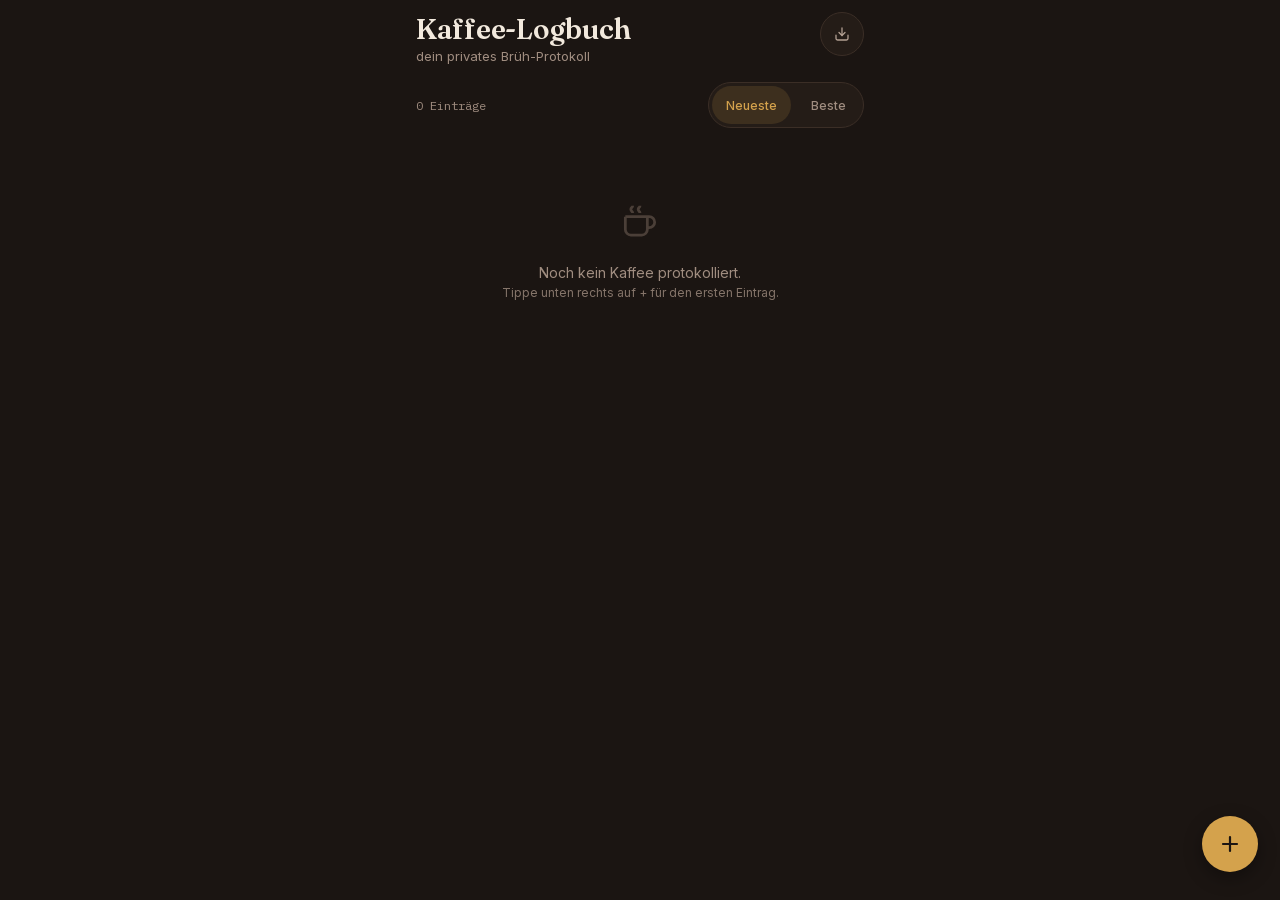
<file: index.html>
<!DOCTYPE html>
<html lang="de">
<head>
<meta charset="UTF-8">
<meta name="viewport" content="width=device-width, initial-scale=1, viewport-fit=cover">
<title>Kaffee-Logbuch</title>
<meta name="apple-mobile-web-app-capable" content="yes">
<!-- Deckende Statusleiste („default“): Bei „black-translucent“ legt iOS ab Version 26 einen
     Unschärfe-Verlauf über den oberen Inhalt. iOS liest die Angabe nur beim Hinzufügen zum
     Home-Bildschirm: Nach einer Änderung muss die App gelöscht und neu hinzugefügt werden. -->
<meta name="apple-mobile-web-app-status-bar-style" content="default">
<meta name="apple-mobile-web-app-title" content="Kaffeebuch">
<meta name="theme-color" content="#1B1512">
<meta http-equiv="Content-Security-Policy" content="default-src 'self'; img-src 'self' blob: data:; object-src 'none'; base-uri 'none'; form-action 'none'">
<link rel="manifest" href="manifest.json">
<link rel="apple-touch-icon" href="apple-touch-icon.png?v=3">
<link rel="stylesheet" href="farben.css">
<link rel="stylesheet" href="stil.css">
</head>
<body>
<div class="oberkante" aria-hidden="true"></div>

<div class="wrap">
  <header class="top">
    <div class="titles">
      <h1>Kaffee-Logbuch</h1>
      <p>dein privates Brüh-Protokoll</p>
    </div>
    <div class="icon-btns">
      <button class="icon-btn" id="btnSettings" aria-label="Sicherung">
        <svg viewBox="0 0 24 24" fill="none" stroke="currentColor" stroke-width="1.7" stroke-linejoin="round" stroke-linecap="round"><path d="M4 13.5v4.25A2.25 2.25 0 0 0 6.25 20h11.5A2.25 2.25 0 0 0 20 17.75V13.5"/><path d="M12 4v10"/><path d="M8 10l4 4 4-4"/></svg>
        <span class="dot" id="backupDot" hidden></span>
      </button>
    </div>
  </header>

  <div class="toolbar">
    <span class="count" id="countLbl">0 Einträge</span>
    <div class="toolbar-rechts">
      <div class="sort">
        <button data-sort="date" class="active">Neueste</button>
        <button data-sort="rating">Beste</button>
      </div>
      <button class="icon-btn" id="btnFilter" aria-label="Filtern">
        <svg viewBox="0 0 24 24" fill="none" stroke="currentColor" stroke-width="1.7" stroke-linecap="round"><path d="M4 8h8M16 8h4M4 16h3M11 16h9"/><circle cx="14" cy="8" r="2"/><circle cx="9" cy="16" r="2"/></svg>
        <span class="zahl" id="filterCount" hidden></span>
      </button>
    </div>
  </div>

  <div class="aktive-filter" id="activeFilters" hidden></div>

  <div class="list" id="list"></div>
</div>

<button class="fab" id="btnAdd" aria-label="Neuen Kaffee eintragen">
  <svg viewBox="0 0 24 24" fill="none" stroke="currentColor" stroke-width="2.2" stroke-linecap="round"><path d="M12 5v14M5 12h14"/></svg>
</button>

<div class="overlay" id="overlay">
  <div class="sheet">
    <div class="sheet-handle"></div>
    <h2 id="sheetTitle">Neuer Kaffee</h2>

    <div class="warn" id="dupWarning" hidden>Für diesen Kaffee bei dieser Rösterei gibt es bereits ein Rezept. Jeder Kaffee kann pro Rösterei nur einmal angelegt werden.</div>

    <div class="field">
      <label for="fName">Kaffee</label>
      <input type="text" id="fName" placeholder="z. B. Ethiopia Guji">
    </div>
    <div class="field">
      <label for="fRoastery">Rösterei</label>
      <input type="text" id="fRoastery" placeholder="z. B. Bonanza">
    </div>

    <div class="field">
      <label>Foto der Verpackung</label>
      <div class="photo-field">
        <button type="button" class="photo-box" id="photoBox" aria-label="Foto hinzufügen">
          <svg viewBox="0 0 24 24" fill="none" stroke="currentColor" stroke-width="1.6" stroke-linecap="round" stroke-linejoin="round"><rect x="3.5" y="6" width="17" height="13" rx="2.5"/><circle cx="12" cy="12.5" r="3.4"/><path d="M8.5 6l1.2-2h4.6l1.2 2"/></svg>
          <img id="photoPreview" alt="" hidden>
        </button>
        <div class="photo-actions">
          <button type="button" class="btn-small" id="btnPhotoPick">Foto wählen</button>
          <button type="button" class="btn-small" id="btnPhotoRemove" hidden>Entfernen</button>
        </div>
      </div>
      <input type="file" id="filePhoto" accept="image/*">
    </div>

    <div class="field">
      <label>Gramm ein / Gramm aus</label>
      <div class="row2">
        <div class="stepper">
          <button type="button" class="step-btn" data-target="fIn" data-step="-1" data-min="0">−</button>
          <div class="step-value"><input type="number" id="fIn" inputmode="decimal" placeholder="18"><span class="step-unit">g ein</span></div>
          <button type="button" class="step-btn" data-target="fIn" data-step="1" data-min="0">+</button>
        </div>
        <div class="stepper">
          <button type="button" class="step-btn" data-target="fOut" data-step="-1" data-min="0">−</button>
          <div class="step-value"><input type="number" id="fOut" inputmode="decimal" placeholder="40"><span class="step-unit">g aus</span></div>
          <button type="button" class="step-btn" data-target="fOut" data-step="1" data-min="0">+</button>
        </div>
      </div>
      <div class="ratio-live" id="ratioLive">Verhältnis 1 : —</div>
    </div>

    <div class="field">
      <label>Brühzeit (Sekunden)</label>
      <div class="stepper">
        <button type="button" class="step-btn" data-target="fSec" data-step="-1" data-min="0">−</button>
        <div class="step-value"><input type="number" id="fSec" inputmode="numeric" placeholder="25"><span class="step-unit">Sekunden</span></div>
        <button type="button" class="step-btn" data-target="fSec" data-step="1" data-min="0">+</button>
      </div>
    </div>

    <div class="field grind-wrap">
      <label>Mahlgrad</label>
      <input type="range" id="fGrind" min="-1" max="20" step="0.1" value="10">
      <div class="grind-label" id="grindLbl">10,0</div>
    </div>

    <div class="field">
      <label>Bewertung</label>
      <div class="bean-picker" id="beanPicker"></div>
      <div class="bean-rating-label" id="ratingLbl">Noch keine Bewertung</div>
    </div>

    <div class="field">
      <label>Geschmack</label>
      <div class="chips" id="flavorChips"></div>
      <div class="flavor-new">
        <input type="text" id="fFlavorNew" placeholder="Eigene Note" maxlength="30" enterkeyhint="done" aria-label="Eigene Note">
        <button type="button" id="btnFlavorAdd" aria-label="Eigene Note hinzufügen">+</button>
      </div>
    </div>

    <div class="field">
      <label for="fNotes">Bemerkungen</label>
      <textarea id="fNotes" placeholder="Geschmack und besondere Merkmale"></textarea>
    </div>

    <div class="sheet-actions">
      <button class="btn btn-ghost" id="btnCancel">Abbrechen</button>
      <button class="btn btn-primary" id="btnSave">Speichern</button>
    </div>
    <div class="sheet-actions" id="deleteRow" hidden>
      <button class="btn btn-danger" id="btnDelete">Eintrag löschen</button>
    </div>
  </div>
</div>

<div class="overlay" id="filterOverlay">
  <div class="sheet">
    <div class="sheet-handle"></div>
    <div class="sheet-kopf">
      <h2>Filtern</h2>
      <button type="button" class="link-btn" id="btnFilterReset">Zurücksetzen</button>
    </div>

    <div class="field">
      <label for="fSearch">Suche</label>
      <div class="suche">
        <svg viewBox="0 0 24 24" fill="none" stroke="currentColor" stroke-width="1.7" stroke-linecap="round"><circle cx="11" cy="11" r="6"/><path d="M20 20l-4.5-4.5"/></svg>
        <input type="search" id="fSearch" placeholder="Kaffee, Rösterei, Note, Notiz" enterkeyhint="search" autocomplete="off" autocapitalize="off" spellcheck="false">
      </div>
    </div>

    <div class="field">
      <label>Rösterei</label>
      <div class="chips" id="filterRoasteries"></div>
    </div>

    <div class="field">
      <div class="label-zeile">
        <label>Geschmack</label>
        <div class="schalter" id="flavorMode" role="group" aria-label="Verknüpfung der Noten">
          <button type="button" data-mode="or" class="active">ODER</button>
          <button type="button" data-mode="and">UND</button>
        </div>
      </div>
      <div class="chips" id="filterFlavors"></div>
    </div>

    <div class="field">
      <label>Bewertung</label>
      <div class="chips" id="filterRating"></div>
    </div>

    <div class="field">
      <label>Eingetragen</label>
      <div class="segment" id="filterSince"></div>
    </div>

    <div class="sheet-actions">
      <button class="btn btn-primary" id="btnFilterShow">Kaffees anzeigen</button>
    </div>
  </div>
</div>

<div class="overlay" id="settingsOverlay">
  <div class="sheet">
    <div class="sheet-handle"></div>
    <h2>Sicherung</h2>
    <p class="status" id="backupStatus"></p>
    <p class="hint">Alle Einträge und Fotos liegen nur auf diesem Gerät. Die Sicherung ist eine Datei, die beides enthält. Leg sie außerhalb der App ab, zum Beispiel in „Dateien“.</p>
    <div class="sheet-actions stacked">
      <button class="btn btn-primary" id="btnExport">Jetzt sichern</button>
      <button class="btn btn-ghost" id="btnImport">Aus Sicherung wiederherstellen</button>
    </div>
    <input type="file" id="fileImport" accept="application/json,.json">

    <div class="sheet-actions">
      <button class="btn btn-ghost" id="btnSettingsClose">Schließen</button>
    </div>
    <p class="version">Kaffee-Logbuch 2.0</p>
  </div>
</div>

<div class="overlay viewer" id="photoOverlay">
  <img id="photoLarge" alt="Foto der Verpackung">
</div>

<div class="toast" id="toast"></div>

<script type="module" src="js/app.js"></script>
</body>
</html>
</file>
<file: farben.css>
/* Alle Farbwerte der App. Farben ausschließlich hier ändern. */
:root{
  --bg:#1B1512;
  /* dieselbe Farbe, durchsichtig – für den Verlauf unter der Oberkante */
  --bg-0:rgba(27,21,18,0);
  --surface:#241C17;
  --surface-2:#2E241E;
  --border:#3B2E26;
  --text:#F2E9DD;
  --text-secondary:#B3A093;
  /* Nebentext (Beschriftungen, Einheiten): Kontrast 5,7 / 5,3 / 4,8 auf bg / surface / surface-2 */
  --text-muted:#A08D80;
  /* nur für Linien, nicht für Text (Kontur der leeren Bohne) */
  --line-muted:#7C6A5E;
  --gold:#D4A24C;
  --gold-soft:rgba(212,162,76,0.14);
  --gold-dim:#8A6B37;
  --danger:#B85C4A;
  --danger-soft:rgba(184,92,74,0.14);
  /* Text auf --danger-soft: Kontrast 5,3 */
  --danger-text:#D77E6B;
}
</file>
<file: stil.css>
/* Schriften liegen lokal in schriften/ (SIL Open Font License, Texte dort). */
@font-face{
  font-family:'Fraunces';font-style:normal;font-weight:600;font-display:swap;
  src:url(schriften/fraunces-latin.woff2) format('woff2');
}
@font-face{
  font-family:'Inter';font-style:normal;font-weight:400 600;font-display:swap;
  src:url(schriften/inter-latin.woff2) format('woff2');
}
@font-face{
  font-family:'IBM Plex Mono';font-style:normal;font-weight:400;font-display:swap;
  src:url(schriften/ibm-plex-mono-400-latin.woff2) format('woff2');
}

:root{
  /* Platz für Notch und Statusleiste, vom Gerät geliefert. Bei deckender Statusleiste meldet
     iOS hier 0, dann bleiben die 8 px Luft. */
  --abstand-oben:calc(env(safe-area-inset-top, 0px) + 8px);
  --radius:16px;
  --radius-sm:10px;
  --font-display:'Fraunces',serif;
  --font-body:'Inter',sans-serif;
  --font-mono:'IBM Plex Mono',monospace;
}
*{box-sizing:border-box;-webkit-tap-highlight-color:transparent;}
[hidden]{display:none !important;}
.svg-defs{position:absolute;width:0;height:0;overflow:hidden;}
html,body{margin:0;padding:0;}
html{background:var(--bg);}

/* Oberkante: deckende, bildschirmbreite, haftende Fläche in der Hintergrundfarbe.
   iOS 26/27 legt über Home-Bildschirm-Apps oben einen Unschärfe-Verlauf, wenn es am oberen
   Rand keine einfarbige Fläche findet. Diese Fläche liefert sie – ohne Transparenz und ohne
   Weichzeichner, sonst greift der Effekt wieder. Sie liegt über allem, auch über den Blättern. */
.oberkante{
  position:sticky;top:0;z-index:60;display:block;
  width:100%;height:var(--abstand-oben);
  background:var(--bg);
}
/* Weiche Kante, sobald gescrollt ist (app.js setzt body.gescrollt). Der Verlauf hängt an
   einem Kind-Element; die haftende Fläche selbst bleibt einfarbig. */
.oberkante::after{
  content:"";position:absolute;left:0;right:0;top:100%;height:14px;pointer-events:none;
  background:linear-gradient(to bottom, var(--bg), var(--bg-0));
  opacity:0;transition:opacity .15s;
}
body.gescrollt .oberkante::after{opacity:1;}
body{
  background:var(--bg);
  color:var(--text);
  font-family:var(--font-body);
  min-height:100vh;
  padding-bottom:96px;
}
.wrap{max-width:520px;margin:0 auto;padding:0 18px;}

header.top{
  padding:4px 18px 18px;
  display:flex;
  align-items:flex-start;
  justify-content:space-between;
  gap:12px;
}
header.top .titles h1{
  font-family:var(--font-display);
  font-weight:600;
  font-size:28px;
  letter-spacing:-0.01em;
  margin:0 0 2px;
}
header.top .titles p{
  margin:0;
  color:var(--text-muted);
  font-size:13px;
}
.icon-btns{display:flex;gap:8px;flex-shrink:0;}
.icon-btn{
  width:44px;height:44px;border-radius:50%;
  border:1px solid var(--border);
  background:var(--surface);
  color:var(--text-secondary);
  display:flex;align-items:center;justify-content:center;
  cursor:pointer;
}
.icon-btn:active{background:var(--surface-2);}
.icon-btn{position:relative;}
.icon-btn .dot{
  position:absolute;top:1px;right:1px;width:11px;height:11px;border-radius:50%;
  background:var(--gold);border:2px solid var(--bg);
}
.icon-btn svg{width:18px;height:18px;}

.toolbar{
  display:flex;align-items:center;justify-content:space-between;
  padding:0 18px 14px;
  gap:10px;
}
.count{font-size:12px;color:var(--text-muted);font-family:var(--font-mono);}
.sort{display:flex;gap:6px;background:var(--surface);border:1px solid var(--border);border-radius:999px;padding:3px;}
.sort button{
  border:none;background:transparent;color:var(--text-muted);
  font-family:var(--font-body);font-size:12px;font-weight:500;
  min-height:38px;padding:0 14px;border-radius:999px;cursor:pointer;
}
.sort button.active{background:var(--gold-soft);color:var(--gold);}
.toolbar-rechts{display:flex;align-items:center;gap:8px;}

/* Filterknopf: wie der Sicherungs-Knopf, aktiv in Gold mit der Anzahl der Kriterien */
.icon-btn.on{background:var(--gold-soft);border-color:var(--gold-dim);color:var(--gold);}
.icon-btn .zahl{
  position:absolute;top:-4px;right:-4px;min-width:18px;height:18px;padding:0 4px;
  border-radius:999px;border:2px solid var(--bg);
  background:var(--gold);color:var(--bg);
  font-family:var(--font-body);font-size:11px;font-weight:600;line-height:14px;text-align:center;
}

/* Aktive Kriterien über der Liste; × entfernt eins */
.aktive-filter{display:flex;flex-wrap:wrap;align-items:center;gap:6px;padding:0 18px 14px;}
.af-chip{
  display:flex;align-items:center;gap:6px;max-width:100%;
  min-height:36px;padding:0 10px 0 12px;border-radius:999px;cursor:pointer;
  background:transparent;border:1px solid var(--gold-dim);color:var(--gold);
  font-family:var(--font-body);font-size:12px;
}
.af-chip span{overflow:hidden;text-overflow:ellipsis;white-space:nowrap;}
.af-chip .x{color:var(--text-muted);font-size:14px;line-height:1;}
.af-loeschen{
  border:none;background:none;cursor:pointer;min-height:36px;padding:0 6px;
  color:var(--text-muted);font-family:var(--font-body);font-size:12px;text-decoration:underline;
}

.list{padding:0 18px;display:flex;flex-direction:column;gap:12px;}

.card{
  background:var(--surface);
  border:1px solid var(--border);
  border-radius:var(--radius);
  padding:16px 16px 14px;
  cursor:pointer;
  transition:transform .12s ease, border-color .12s ease;
}
.card:active{transform:scale(0.985);border-color:var(--gold-dim);}
.card-head{display:flex;align-items:flex-start;gap:12px;}
.card-title{min-width:0;flex:1;}
.card-photo{
  width:54px;height:70px;flex-shrink:0;border-radius:var(--radius-sm);overflow:hidden;
  background:var(--surface-2);border:1px solid var(--border);
}
.card-photo img{width:100%;height:100%;object-fit:cover;display:block;}
.card-eyebrow{
  font-size:11px;letter-spacing:.06em;text-transform:uppercase;
  color:var(--text-muted);margin:0 0 3px;
}
.card-name{
  font-family:var(--font-display);font-weight:600;font-size:19px;
  margin:0;line-height:1.2;
}
.beans{display:flex;gap:1px;margin:7px 0 0 -4px;}
.beans svg{width:20px;height:20px;}
.bean{display:block;color:var(--line-muted);}
.bean-fill{fill:var(--gold);}

.card-meta{display:flex;flex-wrap:wrap;gap:6px;margin-top:11px;}
.badge{
  font-family:var(--font-mono);font-size:12px;
  background:var(--surface-2);color:var(--text-secondary);
  border-radius:999px;padding:4px 10px;
  display:flex;align-items:center;gap:5px;
}
.badge.ratio{background:var(--gold-soft);color:var(--gold);}
.badge .lbl{font-family:var(--font-body);color:var(--text-muted);font-size:11px;}

.card-flavors{display:flex;flex-wrap:wrap;gap:6px;margin-top:9px;}
.flavor{
  font-size:12px;color:var(--gold);
  border:1px solid var(--gold-dim);border-radius:999px;padding:3px 10px;
}

.card-notes{
  margin:10px 0 0;color:var(--text-secondary);font-size:13px;line-height:1.5;
  display:-webkit-box;-webkit-line-clamp:2;-webkit-box-orient:vertical;overflow:hidden;
}

.empty{
  text-align:center;padding:60px 24px;color:var(--text-muted);
}
.empty svg{width:44px;height:44px;margin-bottom:14px;opacity:.5;color:var(--line-muted);}
.empty p{font-size:14px;margin:0 0 4px;}
.empty .sub{font-size:12px;color:var(--text-muted);opacity:.8;}
.empty .btn-small{margin-top:14px;}

.fab{
  position:fixed;right:22px;
  bottom:28px;
  bottom:calc(28px + env(safe-area-inset-bottom));
  width:56px;height:56px;border-radius:50%;
  background:var(--gold);color:var(--bg);
  border:none;box-shadow:0 6px 18px rgba(0,0,0,0.35);
  display:flex;align-items:center;justify-content:center;
  cursor:pointer;z-index:20;
}
.fab svg{width:24px;height:24px;}
.fab:active{transform:scale(0.94);}

.overlay{
  position:fixed;inset:0;top:var(--abstand-oben);background:rgba(10,7,5,0.6);
  display:none;align-items:flex-end;justify-content:center;
  z-index:30;
}
.overlay.open{display:flex;}
.sheet{
  background:var(--bg);
  width:100%;max-width:520px;
  max-height:92vh;overflow-y:auto;overscroll-behavior:contain;
  border-radius:22px 22px 0 0;
  border:1px solid var(--border);border-bottom:none;
  padding:20px 20px calc(24px + env(safe-area-inset-bottom));
}
.sheet-handle{width:36px;height:4px;background:var(--border);border-radius:99px;margin:0 auto 16px;}
.sheet h2{font-family:var(--font-display);font-weight:600;font-size:21px;margin:0 0 18px;}

.field{margin-bottom:16px;}
.field label{display:block;font-size:12px;color:var(--text-muted);margin-bottom:6px;letter-spacing:.02em;}
.field input[type=text], .field textarea{
  width:100%;background:var(--surface);border:1px solid var(--border);
  border-radius:var(--radius-sm);padding:11px 12px;color:var(--text);
  font-family:var(--font-body);font-size:16px;
}
.field textarea{min-height:64px;resize:vertical;font-family:var(--font-body);}
.field input:focus, .field textarea:focus{outline:none;border-color:var(--gold-dim);}

.photo-field{display:flex;align-items:center;gap:14px;}
.photo-box{
  width:72px;height:94px;flex-shrink:0;padding:0;cursor:pointer;overflow:hidden;
  border-radius:var(--radius-sm);background:var(--surface);
  border:1px dashed var(--line-muted);color:var(--text-muted);
  display:flex;align-items:center;justify-content:center;
}
.photo-box svg{width:26px;height:26px;}
.photo-box img{width:100%;height:100%;object-fit:cover;display:block;}
.photo-box.has{border-style:solid;border-color:var(--border);}
.photo-box.has svg{display:none;}
.photo-actions{display:flex;flex-direction:column;gap:8px;align-items:flex-start;}
.btn-small{
  min-height:40px;padding:0 16px;border-radius:999px;cursor:pointer;
  background:var(--surface);border:1px solid var(--border);color:var(--text-secondary);
  font-family:var(--font-body);font-weight:500;font-size:14px;
}
.btn-small:active{background:var(--surface-2);}

.row2{display:grid;grid-template-columns:1fr 1fr;gap:12px;}

input[type=number]::-webkit-outer-spin-button,
input[type=number]::-webkit-inner-spin-button{-webkit-appearance:none;margin:0;}
input[type=number]{-moz-appearance:textfield;appearance:textfield;}

.stepper{
  display:flex;align-items:center;gap:4px;
  background:var(--surface);border:1px solid var(--border);
  border-radius:var(--radius-sm);padding:4px;
}
.step-btn{
  width:40px;height:40px;flex-shrink:0;
  border:none;border-radius:8px;
  background:var(--surface-2);color:var(--gold);
  font-family:var(--font-mono);font-size:17px;line-height:1;
  display:flex;align-items:center;justify-content:center;
  cursor:pointer;
}
.step-btn:hover{background:var(--gold-soft);}
.step-btn:active{background:var(--gold-soft);transform:scale(0.94);}
.step-value{flex:1;display:flex;flex-direction:column;align-items:center;min-width:0;}
.step-value input{
  width:100%;text-align:center;background:transparent;border:none;
  color:var(--text);font-family:var(--font-mono);font-size:16px;padding:2px 0 0;
}
.step-value input:focus{outline:none;}
.step-unit{font-size:11px;color:var(--text-muted);font-family:var(--font-body);margin-top:1px;}

.ratio-live{
  font-family:var(--font-mono);color:var(--gold);font-size:13px;
  margin-top:8px;text-align:right;
}

.grind-wrap input[type=range]{width:100%;accent-color:var(--gold);}
.grind-label{
  text-align:center;font-family:var(--font-mono);color:var(--gold);
  font-size:13px;margin-top:4px;
}

.bean-picker{display:flex;gap:4px;margin-left:-4px;}
.bean-picker button{background:none;border:none;padding:4px;cursor:pointer;}
.bean-picker svg{width:36px;height:36px;}
.bean-rating-label{
  font-family:var(--font-mono);color:var(--gold);font-size:13px;
  margin-top:2px;
}

.chips{display:flex;flex-wrap:wrap;gap:8px;}
.chip{
  min-height:40px;padding:0 14px;border-radius:999px;cursor:pointer;
  background:var(--surface);border:1px solid var(--border);color:var(--text-secondary);
  font-family:var(--font-body);font-size:14px;
}
.chip.on{background:var(--gold-soft);border-color:var(--gold-dim);color:var(--gold);}
.chip .anzahl{font-family:var(--font-mono);font-size:12px;color:var(--text-muted);margin-left:6px;}
.chip.on .anzahl{color:var(--gold);}
.chips .leer{font-size:13px;color:var(--text-muted);margin:0;}

/* Filter-Blatt */
.sheet-kopf{display:flex;align-items:baseline;justify-content:space-between;gap:12px;margin-bottom:18px;}
.sheet-kopf h2{margin:0;}
.link-btn{
  border:none;background:none;cursor:pointer;min-height:40px;padding:0 2px;
  color:var(--gold);font-family:var(--font-body);font-size:14px;font-weight:500;
}
.suche{position:relative;}
.suche svg{position:absolute;left:12px;top:50%;width:18px;height:18px;margin-top:-9px;color:var(--text-muted);pointer-events:none;}
.field .suche input{
  width:100%;background:var(--surface);border:1px solid var(--border);
  border-radius:var(--radius-sm);padding:11px 12px 11px 38px;color:var(--text);
  font-family:var(--font-body);font-size:16px;-webkit-appearance:none;appearance:none;
}
.label-zeile{display:flex;align-items:center;justify-content:space-between;gap:12px;margin-bottom:8px;}
.label-zeile label{margin:0;}
/* kleiner Schalter ODER | UND, Tippfläche 40 px */
.schalter{display:flex;background:var(--surface);border:1px solid var(--border);border-radius:999px;padding:3px;}
.schalter button{
  border:none;background:transparent;cursor:pointer;min-height:32px;padding:0 12px;border-radius:999px;
  color:var(--text-muted);font-family:var(--font-body);font-size:11px;font-weight:600;letter-spacing:.06em;
}
.schalter button.active{background:var(--gold-soft);color:var(--gold);}
/* Zeitraum: wie die Sortier-Pille, über die volle Breite */
.segment{display:flex;gap:4px;background:var(--surface);border:1px solid var(--border);border-radius:999px;padding:3px;}
.segment button{
  flex:1;border:none;background:transparent;cursor:pointer;min-height:38px;padding:0 4px;border-radius:999px;
  color:var(--text-muted);font-family:var(--font-body);font-size:13px;font-weight:500;
}
.segment button.active{background:var(--gold-soft);color:var(--gold);}
.flavor-new{display:flex;gap:8px;margin-top:10px;}
.flavor-new input{flex:1;min-width:0;}
.flavor-new button{
  width:44px;flex-shrink:0;border:none;border-radius:var(--radius-sm);
  background:var(--surface-2);color:var(--gold);
  font-family:var(--font-mono);font-size:19px;cursor:pointer;
}
.flavor-new button:active{background:var(--gold-soft);}

.warn{
  background:var(--danger-soft);color:var(--danger-text);
  font-size:12.5px;line-height:1.4;padding:10px 12px;
  border-radius:var(--radius-sm);margin-bottom:14px;
}

.sheet-actions{display:flex;gap:10px;margin-top:22px;}
.sheet-actions.stacked{flex-direction:column;margin-top:16px;}
.status{font-family:var(--font-mono);font-size:13px;color:var(--gold);margin:-8px 0 10px;}
.hint{font-size:13px;line-height:1.5;color:var(--text-muted);margin:0;}
.version{font-size:12px;color:var(--text-muted);text-align:center;margin:18px 0 0;}
.btn:disabled{opacity:.6;}

.overlay.viewer{align-items:center;background:rgba(10,7,5,0.92);z-index:40;padding:16px;cursor:pointer;}
.overlay.viewer img{max-width:100%;max-height:100%;border-radius:var(--radius-sm);display:block;}
.btn{
  flex:1;padding:13px;border-radius:999px;border:none;
  font-family:var(--font-body);font-weight:600;font-size:14px;cursor:pointer;
}
.btn-primary{background:var(--gold);color:var(--bg);}
.btn-primary:active{opacity:.85;}
.btn-ghost{background:var(--surface);color:var(--text-secondary);border:1px solid var(--border);}
.btn-danger{background:var(--danger-soft);color:var(--danger-text);transition:background .15s, color .15s;}
.btn-danger.confirming{background:var(--danger);color:#fff;}

input[type=file]{display:none;}

.toast{
  position:fixed;left:50%;bottom:100px;
  transform:translateX(-50%) translateY(12px);
  background:var(--surface-2);border:1px solid var(--border);
  color:var(--text);padding:10px 18px;border-radius:999px;
  font-size:13px;opacity:0;pointer-events:none;
  transition:opacity .2s ease, transform .2s ease;
  z-index:50;max-width:80%;text-align:center;
}
.toast.show{opacity:1;transform:translateX(-50%) translateY(0);}

@media (prefers-reduced-motion: reduce){
  *{transition:none !important;}
}
</file>
